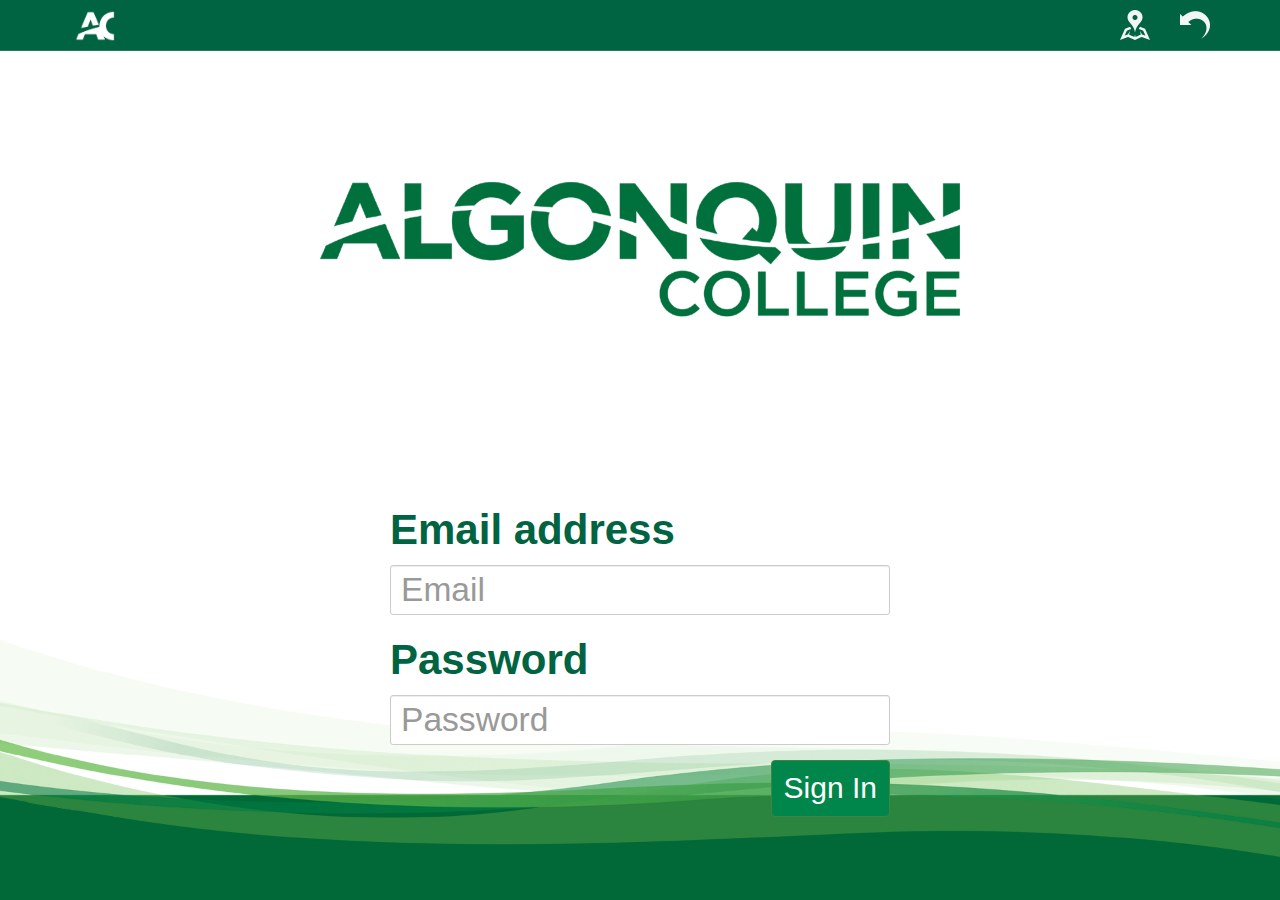
<file: login.html>
<!DOCTYPE html>
<html lang="en">

<head>
    <meta charset="UTF-8">
    <meta name="viewport" content="width=device-width, initial-scale=1">
    <title>Schedule</title>

    <!-- Jquery-UI@1.9.2 -->
    <link rel="stylesheet" type="text/css" href="resources/jquery-ui/css/jquery-ui.css">

    <!-- Bootstrap@3.3.7 -->
    <link rel="stylesheet" type="text/css" href="resources/bootstrap/css/bootstrap.min.css">

    <!-- Mottie Keyboard -->
    <link rel="stylesheet" type="text/css" href="resources/mottie-keyboard/css/keyboard.css">

    <!-- Custom Style -->
    <link rel="stylesheet" type="text/css" href="assets/css/style-login.css">
    <link rel="stylesheet" type="text/css" href="assets/css/style-navbar.css">

    <title>Keyboard</title>

</head>

<body>
    <!-- Fixed navbar -->
    <nav class="navbar navbar-default navbar-fixed-top">
        <div class="container">
            <div class="navbar-header">
                <button type="button" class="navbar-toggle collapsed" data-toggle="collapse" data-target="#navbar" aria-expanded="false" aria-controls="navbar">
                    <span class="sr-only">Toggle navigation</span>
                    <span class="icon-bar"></span>
                    <span class="icon-bar"></span>
                    <span class="icon-bar"></span>
                </button>
                <a class="navbar-brand" href="index.html" ><img src="assets/img/ac-icon.png"></a>
            </div>
            <div id="navbar" class="navbar-collapse collapse">
                <ul class="nav navbar-nav">
                    <!--<li class=""><a class="icon" href="#"><img src="assets/img/home.png"></a></li>-->
                </ul>
                <ul class="nav navbar-nav navbar-right">
                    <li class=""><a class="icon" href="map.html"><img src="assets/img/map.png"></a></li>
                    <li class=""><a class="icon" onclick = "goBack()" ><img src="assets/img/back.png"></a></li>
                    <!--<li class=""><a class="icon" href="#"><img src="assets/img/forward.png"></a></li>-->
                    <!--<li class=""><a class="icon" href="#"><img src="assets/img/off.png"></a></li>-->
                </ul>
            </div><!--/.nav-collapse -->
        </div>
    </nav>

    <div class="container">
        <div class="login-container">
            <form id="loginForm" method="post">
                <div class="form-group">
                    <label for="keyboard-text">Email address</label>
                    <input type="email" name="login" class="form-control" id="keyboard-text" placeholder="Email">
                </div>
                <div class="form-group">
                    <label for="keyboard-pwd">Password</label>
                    <input type="password" name="pass" class="form-control" id="keyboard-pwd" placeholder="Password">
                </div>
                <button type="submit" class="btn btn-success pull-right">Sign In</button>
            </form>
        </div>
    </div>

    <!-- Jquery@1.9.1 -->
    <script type="text/javascript" src="resources/jquery/js/jquery.min.js"></script>

    <!-- Jquery-UI@1.9.2 -->
    <script type="text/javascript" src="resources/jquery-ui/js/jquery-ui.js"></script>

    <!-- Mottie Keyboard -->
    <script type="text/javascript" src="resources/mottie-keyboard/js/jquery.keyboard.js"></script>
    <script type="text/javascript" src="resources/mottie-keyboard/js/jquery.mousewheel.min.js"></script>
    <script type="text/javascript" src="resources/mottie-keyboard/js/jquery.keyboard.extension-typing.min.js"></script>

    <!-- Custom Javascript -->
    <script type="text/javascript" src="assets/js/keyboard-login.js"></script>
    <script src="assets/js/history.js"></script>
    <script src="assets/js/post.js"></script>


</body>

</html>
</file>
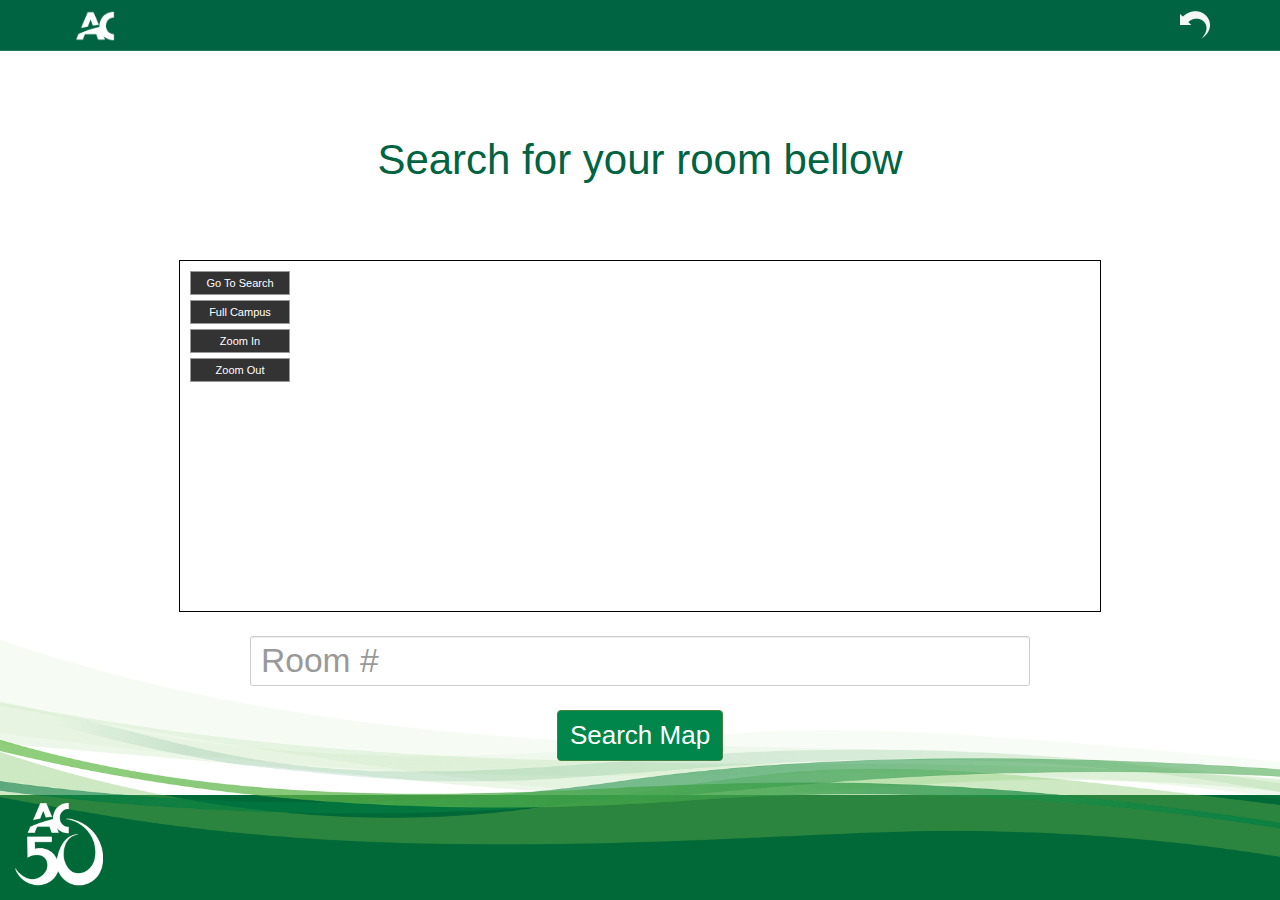
<file: map.html>
<!DOCTYPE html>
<html lang="en">

<head>

    <meta charset="UTF-8">
    <meta name="viewport" content="width=device-width, initial-scale=1">
    <title>Schedule</title>

    <!-- Jquery-UI@1.9.2 -->
    <link rel="stylesheet" type="text/css" href="resources/jquery-ui/css/jquery-ui.css">

    <!-- Bootstrap@3.3.7 -->
    <link rel="stylesheet" type="text/css" href="resources/bootstrap/css/bootstrap.min.css">

    <!-- Mottie Keyboard -->
    <link rel="stylesheet" type="text/css" href="resources/mottie-keyboard/css/keyboard.css">

    <!-- Custom Style -->
    <link rel="stylesheet" type="text/css" href="assets/css/style-map.css">
    <link rel="stylesheet" type="text/css" href="assets/css/style-navbar.css">


</head>
<body>
    <!-- Fixed navbar -->
    <nav class="navbar navbar-default navbar-fixed-top">
        <div class="container">
            <div class="navbar-header">
                <button type="button" class="navbar-toggle collapsed" data-toggle="collapse" data-target="#navbar" aria-expanded="false" aria-controls="navbar">
                    <span class="sr-only">Toggle navigation</span>
                    <span class="icon-bar"></span>
                    <span class="icon-bar"></span>
                    <span class="icon-bar"></span>
                </button>
                <a class="navbar-brand" href="index.html" ><img src="assets/img/ac-icon.png"></a>
            </div>
            <div id="navbar" class="navbar-collapse collapse">
                <ul class="nav navbar-nav">
                    <!--<li class=""><a class="icon" href="#"><img src="assets/img/home.png"></a></li>-->
                </ul>
                <ul class="nav navbar-nav navbar-right">
                    <!--<li class=""><a class="icon" href="map.html"><img src="assets/img/map.png"></a></li>-->
                    <li class=""><a class="icon" onclick="goBack()"><img src="assets/img/back.png"></a></li>
                    <!--<li class=""><a class="icon" href="#"><img src="assets/img/forward.png"></a></li>-->
                    <!--<li class=""><a class="icon" href="#"><img src="assets/img/off.png"></a></li>-->
                </ul>
            </div><!--/.nav-collapse -->
        </div>
    </nav>

    <div id="outputSearch">Search for your room bellow</div>

    <div id="mapContainer">
        <iframe id="map" src="resources/map/map.html" frameborder="0" scrolling="no"></iframe>
    </div>



    <div class="container">
        <div class="search-container">
            <div class="form-group">
                <input type="email" class="form-control" id="keyboard-text" placeholder="Room #">
            </div>
            <button id="search" type="submit" class="btn btn-success">Search Map</button>
        </div>
    </div>

    <!-- Jquery@1.9.1 -->
    <script type="text/javascript" src="resources/jquery/js/jquery.min.js"></script>


    <!-- Jquery-UI@1.9.2 -->
    <script type="text/javascript" src="resources/jquery-ui/js/jquery-ui.js"></script>

    <!-- Mottie Keyboard -->
    <script type="text/javascript" src="resources/mottie-keyboard/js/jquery.keyboard.js"></script>
    <script type="text/javascript" src="resources/mottie-keyboard/js/jquery.mousewheel.min.js"></script>
    <script type="text/javascript" src="resources/mottie-keyboard/js/jquery.keyboard.extension-typing.min.js"></script>

    <!-- Custom Javascript -->
    <script type="text/javascript" src="assets/js/keyboard-login.js"></script>
    <script src="assets/js/history.js"></script>

    <script>
        $(function(){
            $("#search").click(function () {
                $("#map").contents().find("#searchBox").val($("#keyboard-text").val());
                $("#map").contents().find("#searchButton").click();
                setTimeout(function(){
                    var result = $("#map").contents().find("#buildingLabel").html().replace(/&nbsp;/g, " ").replace("..", "");
                    $("#outputSearch").html(result);
                }, 500);

            });
        });
    </script>


</body>
</html>
</file>
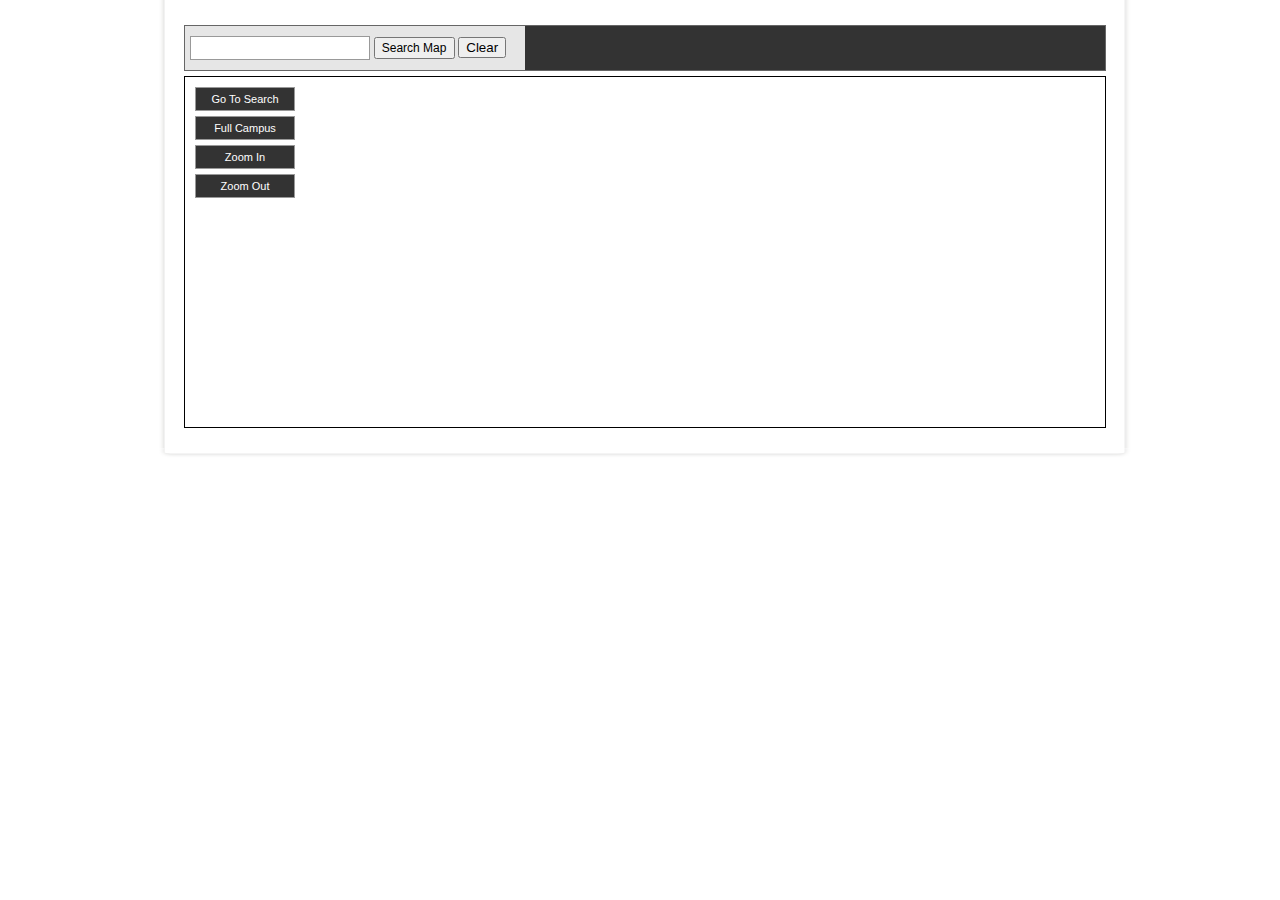
<file: resources/map/map.html>
<!DOCTYPE html PUBLIC "-//W3C//DTD XHTML 1.0 Transitional//EN" "http://www.w3.org/TR/xhtml1/DTD/xhtml1-transitional.dtd">
<html xmlns="http://www.w3.org/1999/xhtml">
    <head>
	 		<script type="text/javascript" src="js/jquery-2.0.2.min.js"></script>

			<!-- alert message -->
		<link href="alert/css/alert.css" rel="stylesheet" />
		<link href="alert/themes/dark/theme.css" rel="stylesheet" />


			<link rel="stylesheet" href="http://js.arcgis.com/3.14/esri/css/esri.css"/>
			<script src="http://js.arcgis.com/3.14/"></script>

		
		<script src="alert/js/alert.js"></script>


        <script type="text/javascript" src="mdetect.js"></script>

        <meta http-equiv="Content-Type" content="text/html; charset=utf-8" />

        <title>Algonquin College - Room Finder</title>

        <script type="text/javascript">
            var main = document.createElement('link');
            main.setAttribute("rel", "stylesheet");
            main.setAttribute("type", "text/css");
            main.setAttribute("href", "App_Themes/e-learning/css/template.css");
            main.setAttribute("media", "screen");

            var mobile = document.createElement('link');
            mobile.setAttribute("rel", "stylesheet");
            mobile.setAttribute("type", "text/css");
            mobile.setAttribute("href", "App_Themes/e-learning/css/mobile.css");
            mobile.setAttribute("media", "screen");

            if (DetectTierIphone()) {
                if (typeof main != "undefined")
                    document.getElementsByTagName("head")[0].appendChild(mobile)
            }
            else {
                if (typeof main != "undefined")
                    document.getElementsByTagName("head")[0].appendChild(main)
            }

        </script>

        <link href="App_Themes/e-learning/css/printtemplateStyle.css" rel="stylesheet" type="text/css" media="print" />

        <meta http-equiv="X-UA-Compatible" content="IE=7,IE=9" />
        <meta name="viewport" content="initial-scale=1, maximum-scale=1,user-scalable=no"/>

        <script type="text/javascript">
            djConfig = {
                parseOnLoad: true
            };
        </script>

        <script type="text/javascript" language="Javascript">
		  		function showAlert(msg, alertCallBack){
					$.alert.open(
						{
							draggable: false,
							cancel: false,
							icon:'warning',
							title:'Download the mobile version!',
							content:msg,
							buttons:{btnConfirm:'Ok',btnDeny:'No thanks'},
							callback:alertCallBack
						}
					);

				}

				function alertRedirect(rdPage){
					window.location.href = rdPage;
				}

				function gotoAndroidLink(button, value)
				{
					if(button == null || button == 'btnConfirm')
						alertRedirect("builds/AlgonquinCollegeRoomFinder-release.apk");
				}

				function gotoIosLink(button, value)
				{
					if(button == null || button == 'btnConfirm')
						alertRedirect("https://itunes.apple.com/us/app/algonquin-college-room-finder/id772122966");
				}

				$(function(){
					var ua = navigator.userAgent;
					var checker = {
					iphone: ua.match(/(iPhone|iPod|iPad)/),
					blackberry: ua.match(/BlackBerry/),
					android: ua.match(/Android/)
					};
					if (checker.android){
						showAlert("A mobile app version of the RoomFinder is available for your device. Do you want to download it now?", gotoAndroidLink);
					}
					else if (checker.iphone) {
                        showAlert("A mobile app version of the RoomFinder is available for your device. Do you want to download it now?", gotoIosLink);
                    }
				});


            dojo.require("dojox.grid.DataGrid");
            dojo.require("dojo.data.ItemFileReadStore");
            dojo.require("esri.map");
            dojo.require("esri.tasks.find");
            dojo.require("esri.layers.FeatureLayer");
            dojo.require("dijit.layout.BorderContainer");
            dojo.require("dijit.layout.ContentPane");



            var initExtent;
            var findTask, findParams, map;
            var resultsForZoom;
            var ZoomSpaceAroundRoom = 80;
			var basemapUrl = "http://acmaps.algonquincollege.com:6080/arcgis/rest/services/RFDetailFloors/MapServer";
            var basemap;
            var zoomIndex;

            function searchQuery(e) {
                if (e.keyCode == 13) {
                    var searchBox = document.getElementById("searchBox");
                    executeQuery(searchBox.value);
                    return false;
                }
            }

            function searchQueryMobile(e) {
                if (e.keyCode == 13) {
                    var searchBox1 = document.getElementById("searchBox1");
                    executeQuery(searchBox1.value);
                    return false;
                }
            }

            function searchButtonQuery() {
                var tb = document.getElementById("searchBox");
                executeQuery(tb.value);
            }

            function searchButtonQueryMobile() {
                var tb = document.getElementById("searchBox1");
                executeQuery(tb.value);
            }

            function clearTextBox() {
                var tb = document.getElementById("searchBox");
                tb.value = "";
            }

            function clearTextBoxMobile() {
                var tb = document.getElementById("searchBox1");
                tb.value = "";
            }

            function getQuerystring(key, default_) {
                if (default_ == null)
                    default_ = "";

                key = key.toLowerCase();
                key = key.replace(/[\[]/, "\\\[").replace(/[\]]/, "\\\]");
                var regex = new RegExp("[\\?&]" + key + "=([^&#]*)");

                var qs = regex.exec(window.location.href.toString().toLowerCase());

                if (qs == null)
                    return default_;
                else
                    return qs[1];
            }

            function init() {

				require([
					"esri/map",
					"esri/layers/ArcGISDynamicMapServiceLayer",
					"esri/layers/ImageParameters",
					"esri/tasks/FindTask",
					"esri/tasks/FindParameters"
				  ], function (
					Map, ArcGISDynamicMapServiceLayer, ImageParameters) {
					initExtent = new esri.geometry.Extent({ "xmin": -8433857, "ymin": 5676164, "xmax": -8432270, "ymax": 5677319, "spatialReference": { "wkid": 3857} });
					map = new Map("map", {
						extent: initExtent, logo: false, slider: false
					});

					var imageParameters = new ImageParameters();
					imageParameters.format = "jpeg"; //set the image type to PNG24, note default is PNG8.

					//Takes a URL to a non cached map service.
					basemap = new ArcGISDynamicMapServiceLayer("http://acmaps.algonquincollege.com:6080/arcgis/rest/services/RFDetailFloors/MapServer", {
					  
					});
					
					map.addLayer(basemap);
					findParams = new esri.tasks.FindParameters();
					findParams.returnGeometry = true;
					findParams.layerIds = [0];
					findParams.searchFields = ["POLY_IDENTIFIER"];

					findTask = new esri.tasks.FindTask(basemapUrl);
					});
					

                var url = window.location.href;

                if (url.indexOf('?') > 1)
                    executeQuery(getQuerystring("POI"));
                else
                    executeQuery("");
            }

            function executeQuery(searchText) {
					
					searchText = searchText.replace("ac", "ca");
					
                var cell = document.getElementById("outputCell");
                cell.style.visibility = 'visible';

                var outputCell1 = document.getElementById("outputCell1");
                outputCell1.style.visibility = 'visible';

                var goToButton = document.getElementById("goToButton");
                goToButton.disabled = false;
                goToButton.style.backgroundColor = "#333333";

                var clearButton = document.getElementById("clearButton");
                clearButton.disabled = false;

                var clearButton1 = document.getElementById("clearButton1");
                clearButton1.disabled = false;

                var buildingLabel = document.getElementById("buildingLabel");

                var buildingLabel1 = document.getElementById("buildingLabel1");

                var floorNumber, roomNumber;
                var layerDefinitions = [];

                map.removeAllLayers();

                var search = searchText.toString();
                search = search.toUpperCase();
                search = search.replace(/^\s+|\s+$/g, '');
                search = search.split(' ').join('');

                if (searchText.toString() != "") {
                    var pattern = new RegExp("[CW][A-Q,S-Z]");
                    var pattern1 = new RegExp("[A-Q,S-Z][0-9]");
                    var pattern2 = new RegExp("[W][R][1-3][0-9]");
                    var pattern3 = new RegExp("[R][1-3][0-9]");
                    var pattern4 = new RegExp("[0-9]");

                    if (pattern.test(search)) {
						console.log("pattern1: " + search);
                        floorNumber = search.slice(0, 3) + "00";
                        roomNumber = search;
                        buildingLabel.innerHTML = "Showing .. Building: " + search.slice(1, 2).toUpperCase() + ",&nbsp;&nbsp;&nbsp;Floor: " + search.slice(2, 3) + ",&nbsp;&nbsp;&nbsp;Room: " + search.slice(2, searchText.toString().length);
                        buildingLabel1.innerHTML = buildingLabel.innerHTML;

                        layerDefinitions[2] = "FloorNumber LIKE '%" + floorNumber.slice(2, floorNumber.length) + "'";  // floor plans
                        layerDefinitions[0] = "FloorNumber LIKE '%" + floorNumber.slice(2, floorNumber.length) + "' AND ROOMNUMBER <> ''";  // Points of interest POI - rooms;
                    }
                    else if (pattern1.test(search)) {
						console.log("pattern2: " + search);
                        floorNumber = search.slice(0, 2) + "00";
                        roomNumber = search;
                        buildingLabel.innerHTML = "Showing .. Building: " + search.slice(0, 1).toUpperCase() + ",&nbsp;&nbsp;&nbsp;Floor: " + search.slice(1, 2) + ",&nbsp;&nbsp;&nbsp;Room: " + search.slice(1, searchText.toString().length);
                        buildingLabel1.innerHTML = buildingLabel.innerHTML;

                        layerDefinitions[2] = "FloorNumber LIKE '%" + floorNumber.slice(1, floorNumber.length) + "'";  // floor plans
                        layerDefinitions[0] = "FloorNumber LIKE '%" + floorNumber.slice(1, floorNumber.length) + "' AND ROOMNUMBER <> ''";  // Points of interest POI - rooms;
                    }

                    else {
                        floorNumber = search;
                        roomNumber = search;
                        buildingLabel.innerHTML = "Many points of interest found";
                        buildingLabel1.innerHTML = buildingLabel.innerHTML;
                    }

                    basemap.setDefaultVisibleLayers();
                    basemap.setLayerDefinitions(layerDefinitions);

                    map.addLayer(basemap);

                    findParams.searchText = roomNumber;
                    findTask.execute(findParams, showResults);
                }
                else {
                    if (map.graphics != null)
                        map.graphics.clear();

                    layerDefinitions[2] = "FloorNumber LIKE '%100'";  // floor plans
                    layerDefinitions[0] = "FloorNumber LIKE '%100'";  // Points of interest POI - rooms;

                    basemap.setDefaultVisibleLayers();
                    basemap.setLayerDefinitions(layerDefinitions);

                    map.addLayer(basemap);

                    map.setExtent(initExtent);

                    buildingLabel.innerHTML = "";

                    cell.style.visibility = 'hidden';
                    goToButton.disabled = true;
                    goToButton.style.backgroundColor = "#cfcfcf";
                    clearButton.disabled = true;
                    clearButton1.disabled = true;
                }
            }

            function showResults(results) {
                var clearButton = document.getElementById("clearButton");
                clearButton.disabled = true;

                var clearButton1 = document.getElementById("clearButton1");
                clearButton1.disabled = true;

                resultsForZoom = results;

                if (results.length == 0) {
                    map.graphics.clear();
                    map.setExtent(initExtent);

                    var buildingLabel = document.getElementById("buildingLabel");
                    buildingLabel.innerHTML = "No results found";

                    var goToButton = document.getElementById("goToButton");
                    goToButton.disabled = true;
                    return;
                }

                clearButton.disabled = false;
                clearButton1.disabled = false;

                var extent;
                //symbology for graphics
                var markerSymbol = new esri.symbol.SimpleMarkerSymbol(esri.symbol.SimpleMarkerSymbol.STYLE_SQUARE, 15, new esri.symbol.SimpleLineSymbol(esri.symbol.SimpleLineSymbol.STYLE_SOLID, new dojo.Color([255, 0, 0]), 1), new dojo.Color([255, 0, 0, 0.45]));
                map.graphics.clear();
                var dataForGrid = [];

                dojo.forEach(results, function (result) {
                    //Build an array of attribute information and add each found graphic to the map
                    dataForGrid.push([result.layerName, result.foundFieldName, result.value]);

                    var graphic = result.feature;
                    graphic.setSymbol(markerSymbol);
                    map.graphics.add(graphic);
                    if (extent) {
                        //alert("adding to extent");
                        //if extent already initialized, union it with point's extent
                        extent = extent.union(new esri.geometry.Extent(graphic.geometry.x - ZoomSpaceAroundRoom, graphic.geometry.y - ZoomSpaceAroundRoom, graphic.geometry.x + ZoomSpaceAroundRoom, graphic.geometry.y + ZoomSpaceAroundRoom, new esri.SpatialReference({ wkid: 3857 })));
                    }
                    else {
                        //if extent not initialized, set it to point's extent
                        //alert("setting extent");
                        extent = new esri.geometry.Extent(graphic.geometry.x - ZoomSpaceAroundRoom, graphic.geometry.y - ZoomSpaceAroundRoom, graphic.geometry.x + ZoomSpaceAroundRoom, graphic.geometry.y + ZoomSpaceAroundRoom, new esri.SpatialReference({ wkid: 3857 }));
                    } 
                });

                map.setExtent(extent);

                zoomIndex = 1;
            }

            function zoomIn() {
                if (resultsForZoom == null || resultsForZoom == undefined)
                    return;

                var zoomLevel = 15;

                if (zoomIndex == 2)
                    return;

                var extent;
                var markerSymbol = new esri.symbol.SimpleMarkerSymbol(esri.symbol.SimpleMarkerSymbol.STYLE_SQUARE, 15, new esri.symbol.SimpleLineSymbol(esri.symbol.SimpleLineSymbol.STYLE_SOLID, new dojo.Color([255, 0, 0]), 1), new dojo.Color([255, 0, 0, 0.45]));
                map.graphics.clear();

                dojo.forEach(resultsForZoom, function (result) {
                    var graphic = result.feature;
                    graphic.setSymbol(markerSymbol);
                    map.graphics.add(graphic);

                    if (extent)
                        extent = extent.union(new esri.geometry.Extent(graphic.geometry.x - zoomLevel, graphic.geometry.y - zoomLevel, graphic.geometry.x + zoomLevel, graphic.geometry.y + zoomLevel, new esri.SpatialReference({ wkid: 3857 })));
                    else
                        extent = new esri.geometry.Extent(graphic.geometry.x - zoomLevel, graphic.geometry.y - zoomLevel, graphic.geometry.x + zoomLevel, graphic.geometry.y + zoomLevel, new esri.SpatialReference({ wkid: 3857 }));
                });

                map.setExtent(extent);

                zoomIndex++;
            }

            function zoomOut() {
                map.setExtent(initExtent);
                zoomIndex = 1;
            }

            function zoom(factor) {
                var xDiff = map.extent.xmax - map.extent.xmin;
                var yDiff = map.extent.ymax - map.extent.ymin;
                var shiftx = xDiff - (xDiff * factor);
                var shifty = yDiff - (yDiff * factor);

                var newExtent = new esri.geometry.Extent(map.extent.xmin - shiftx, map.extent.ymin - shifty, map.extent.xmax + shiftx, map.extent.ymax + shifty, new esri.SpatialReference({ wkid: 3857 }));
                map.setExtent(newExtent);
            }

            function clear() {
                var clearButton = document.getElementById("clearButton");
                clearButton.disabled = true;

                var clearButton1 = document.getElementById("clearButton1");
                clearButton1.disabled = true;

                var goToButton = document.getElementById("goToButton");
                goToButton.disabled = true;
                goToButton.style.backgroundColor = "#cfcfcf";

                var cell = document.getElementById("outputCell");
                cell.style.visibility = 'hidden';

                var outputCell1 = document.getElementById("outputCell1");
                outputCell1.style.visibility = 'hidden';

                var searchBox = document.getElementById("searchBox");
                searchBox.value = "";

                var searchBox = document.getElementById("searchBox1");
                searchBox1.value = "";

                resultsForZoom = null;

                if (map.graphics != null)
                    map.graphics.clear();

                executeQuery("");
            }

            dojo.addOnLoad(init);
        </script>
    </head>
    <body style="background: #fff">
        
        <div id="content-wrapper">
            <div id="contentGeneral" class="content-no-sb">
                <div id="main-content">
                    <div id="main-content-outer">
                        <div id="content">
                            <div id="tableMapSearch">
                                <table>
                                    <tr>
                                        <td style="width: 37%;">
                                            <input class="inputText" type="text" id="searchBox" style="width: 170px" onkeypress="return searchQuery(event)" value="" /> <input id="searchButton" class="button" type="submit" value="Search Map" onclick="searchButtonQuery()" /> <input id="clearButton" type='button' onclick="clear()" value="Clear" />
                                        </td>
                                        <td id="outputCell" style="width: 63%;" class="label">
                                            <div id="buildingLabel" />
                                        </td>
                                    </tr>
                                </table>
                            </div>
                            <div id="tableMapSearchMOBILE">
                                <table>
                                    <tr>
                                        <td style="width: 32%;">
                                            <input class="inputText1" type="text" id="searchBox1" style="width: 100px" onkeypress="return searchQueryMobile(event)" value="" /> <input class="button" type="submit" value="Search Map" onclick="searchButtonQueryMobile()" /> <input id="clearButton1" type='button' onclick="clear()" value="Clear" />
                                        </td>
                                    </tr>
                                    <tr id="outputCell1">
                                      <td class="label"><div id="buildingLabel1" /></td>
                                  </tr>
                                </table>
                            </div>
                            <div id="map1" style="border: 1px solid black;">
                                <div id="map">
                                </div>
                                <div id="layerMapButton">
                                    <input id="goToButton" type="button" onclick="zoomIn()" value="Go To Search" class="mapButtons" />
                                    <input id="fullCampusnButton" type="button" onclick="zoomOut()" value="Full Campus" class="mapButtons" />
                                    <input type='button' onclick="zoom(1.4)" value="Zoom In" class="mapButtons" />
                                    <input type='button' onclick="zoom(0.3)" value="Zoom Out" class="mapButtons" />
                                </div>
                            </div>
                        </div>
                    </div>
                </div>
            </div>
        </div>
        
        <script type="text/javascript">
            var _gaq = _gaq || [];
            _gaq.push(['_setAccount', 'UA-1517407-15']);
            _gaq.push(['_trackPageview']);

            (function () {
                var ga = document.createElement('script'); ga.type = 'text/javascript'; ga.async = true;
                ga.src = ('https:' == document.location.protocol ? 'https://ssl' : 'http://www') + '.google-analytics.com/ga.js';
                var s = document.getElementsByTagName('script')[0]; s.parentNode.insertBefore(ga, s);
            })();
        </script>
    </body>
</html>
</file>
<file: assets/css/style-login.css>
/*
Created by: Evandro Ramos
Date: February 23, 2018
Last modified: March 19, 2018 by Evandro Ramos
*/
#wrap {
    display: block;
    margin: 0 auto;
    width: 200px;
}


/* ========== Custom Keyboard ============== */
body {
    background: #fff url("../img/swoosh.png") no-repeat fixed left bottom;
    background-size: 100%;
}

.vertical-alignment-helper {
    display:table;
    height: 100%;
    width: 100%;
    pointer-events:none;
}
.vertical-align-center {
    /* To center vertically */
    display: table-cell;
    vertical-align: middle;
    pointer-events:none;
}
.modal-content {
    /* Bootstrap sets the size of the modal in the modal-dialog class, we need to inherit it */
    width:inherit;
    max-width:inherit; /* For Bootstrap 4 - to avoid the modal window stretching full width */
    height:inherit;
    /* To center horizontally */
    margin: 0 auto;
    pointer-events:all;
}

.modal-content .modal-header{
    background: #be4b49;
}

.modal-content .modal-header .modal-title{
    font-size: 40px;
    font-weight: bold;
    color: white;
}

#login-feedback{
    font-size: 50px;
}

.login-container {
    margin: 500px auto 0 auto;
    width: 500px;
    font-size: 3em;
    color: #006341;
}

.well {
    background-color: rgb(19, 139, 19);
}



.btn-success {
    background-color: #00864a;
    border-color: #418341;
}

.login-container .form-control {
    height: 50px;
    font-size: 0.8em;
}

.btn {
    font-size: 30px;
}

.input-sm{
    height: 60px;
    font-size: 40px;
}

.icon {
    cursor: pointer;
}
</file>
<file: assets/css/style-navbar.css>
/*
Created by: Evandro Ramos
Date: February 23, 2018
Last modified: March 19, 2018 by Evandro Ramos
*/
.navbar-default {
    background-color: #006341;
    border-color: #267a5d;
}
.navbar-default .navbar-brand {
    color: #f2f7f5;
}
.navbar-default .navbar-brand:hover,
.navbar-default .navbar-brand:focus {
    color: #80b1a0;
}
.navbar-default .navbar-text {
    color: #f2f7f5;
}
.navbar-default .navbar-nav > li > a {
    color: #f2f7f5;
}
.navbar-default .navbar-nav > li > a:hover,
.navbar-default .navbar-nav > li > a:focus {
    color: #80b1a0;
}
.navbar-default .navbar-nav > li > .dropdown-menu {
    background-color: #006341;
}
.navbar-default .navbar-nav > li > .dropdown-menu > li > a {
    color: #f2f7f5;
}
.navbar-default .navbar-nav > li > .dropdown-menu > li > a:hover,
.navbar-default .navbar-nav > li > .dropdown-menu > li > a:focus {
    color: #80b1a0;
    background-color: #267a5d;
}
.navbar-default .navbar-nav > li > .dropdown-menu > li.divider {
    background-color: #267a5d;
}
.navbar-default .navbar-nav .open .dropdown-menu > .active > a,
.navbar-default .navbar-nav .open .dropdown-menu > .active > a:hover,
.navbar-default .navbar-nav .open .dropdown-menu > .active > a:focus {
    color: #80b1a0;
    background-color: #267a5d;
}
.navbar-default .navbar-nav > .active > a,
.navbar-default .navbar-nav > .active > a:hover,
.navbar-default .navbar-nav > .active > a:focus {
    color: #80b1a0;
    background-color: #267a5d;
}
.navbar-default .navbar-nav > .open > a,
.navbar-default .navbar-nav > .open > a:hover,
.navbar-default .navbar-nav > .open > a:focus {
    color: #80b1a0;
    background-color: #267a5d;
}
.navbar-default .navbar-toggle {
    border-color: #267a5d;
}
.navbar-default .navbar-toggle:hover,
.navbar-default .navbar-toggle:focus {
    background-color: #267a5d;
}
.navbar-default .navbar-toggle .icon-bar {
    background-color: #f2f7f5;
}
.navbar-default .navbar-collapse,
.navbar-default .navbar-form {
    border-color: #f2f7f5;
}
.navbar-default .navbar-link {
    color: #f2f7f5;
}
.navbar-default .navbar-link:hover {
    color: #80b1a0;
}

@media (max-width: 767px) {
    .navbar-default .navbar-nav .open .dropdown-menu > li > a {
        color: #f2f7f5;
    }
    .navbar-default .navbar-nav .open .dropdown-menu > li > a:hover,
    .navbar-default .navbar-nav .open .dropdown-menu > li > a:focus {
        color: #80b1a0;
    }
    .navbar-default .navbar-nav .open .dropdown-menu > .active > a,
    .navbar-default .navbar-nav .open .dropdown-menu > .active > a:hover,
    .navbar-default .navbar-nav .open .dropdown-menu > .active > a:focus {
        color: #80b1a0;
        background-color: #267a5d;
    }
}

.navbar-brand img{
    width: 50px;
    position: relative;
    top: -10px;
}

.navbar-nav .icon {
    padding-top: 10px;
    padding-bottom: 10px;
}

.navbar-nav .icon img{
    width: 30px;
}

.navbar-brand:hover {
    filter: opacity(.5) drop-shadow(0 0 0 #80b1a0);
}

.navbar-nav .icon img:hover {
    filter: opacity(.5) drop-shadow(0 0 0 #80b1a0);
}
</file>
<file: assets/css/style-map.css>
/*
Created by: Evandro Ramos
Date: February 23, 2018
Last modified: March 19, 2018 by Evandro Ramos
*/
body {
    background: #fff url("../img/map-bg.png") no-repeat fixed left bottom;
    background-size: 100%;
}
#wrap {
    display: block;
    margin: 0 auto;
    width: 200px;
}

.search-container {
    margin: 20px auto 0 auto;
    width: 922px;
    font-size: 3em;
    color: #00713d;
    text-align: center;
}

.search-container input {
    margin: 0 auto;
}

.well {
    background-color: rgb(19, 139, 19);
}

.btn-success {
    background-color: #00864a;
    border-color: #418341;
    position: relative;
    top: 2px;
}

.search-container .form-control {
    height: 50px;
    font-size: 0.8em;
}

.btn {
    font-size: 26px;
}

.input-sm{
    height: 60px;
    font-size: 40px;
}

#mapContainer {
    margin: 0 auto;
    width: 922px;
    height: 356px;
    position: relative;
    overflow: hidden;
}

#map{
    position: absolute;
    top: -76px;
    left: -35px;
    width: 960px;
    height: 450px;
}

#keyboard-text {
    width: 780px;
}

#outputSearch{
    margin: 100px;
    padding-top: 30px;
    text-align: center;
    font-size: 3em;
    color: #006341;
    height: 60px;
}

.icon {
    cursor: pointer;
}
</file>
<file: resources/map/alert/css/alert.css>
/*!****************************
 *                            *
 *  Smart Alert               *
 *                            *
 *  Code: Lukas Prvy          *
 *  Design: Pierre Borodin    *
 *                            *
 ******************************/


/* =====[ CORE STYLES ]========================================================================== */

/* -----[ OVERLAY ]------------------------------------------------------------------------------ */

#smartAlert {
    position: absolute;
    visibility: hidden;
    top: 0;
    left: 0;
    right: 0;
    bottom: 0;
    z-index: 1000;
}

body > #smartAlert {
    position: fixed;
}

/* -----[ BOX ]---------------------------------------------------------------------------------- */

#smartAlertBox {
    overflow: hidden;
    position: absolute;
}

/* -----[ HEADER ]------------------------------------------------------------------------------- */

#smartAlertHeader {
    position: relative;
}

#smartAlert[data-draggable="true"] #smartAlertHeader {
    cursor: move;
}

#smartAlert[data-ie="7"] #smartAlertHeader {
    width: expression((
        this.parentNode.clientWidth -
        parseInt(this.currentStyle['paddingLeft']) -
        parseInt(this.currentStyle['paddingRight'])
    ) + 'px');
}

#smartAlertTitle {
    text-align: left;
}

#smartAlertClose {
    display: none;
    position: absolute;
    cursor: pointer;
}

#smartAlert[data-cancel="true"] #smartAlertClose {
    display: block;
}

/* -----[ BODY ]--------------------------------------------------------------------------------- */

#smartAlertBody {
    display: table;
    width: 100%;
}

#smartAlert[data-ie="7"] #smartAlertBody {
    display: block;
    border-collapse: collapse;
    border-spacing: 0;
    width: auto;
    width: expression(this.parentNode.clientWidth + 'px');
}

#smartAlert[data-ie="7"] #smartAlertBody,
#smartAlert[data-ie="7"] #smartAlertBody td {
    margin: 0;
    padding: 0;
    outline: 0;
    border: none;
    font-weight: inherit;
    font-style: inherit;
    font-size: 100%;
    font-family: inherit;
    vertical-align: baseline;
}

/* -----[ ICONS ]-------------------------------------------------------------------------------- */

#smartAlertIcon {
    display: table-cell;
    background-position: center center;
    background-repeat: no-repeat;
}

#smartAlert[data-icon="false"] #smartAlertIcon {
    display: none;
}

/* -----[ CONTENT ]------------------------------------------------------------------------------ */

#smartAlertContent {
    display: table-cell;
    vertical-align: middle;
}

#smartAlert[data-align="left"] #smartAlertContent {
    text-align: left;
}

#smartAlert[data-align="center"] #smartAlertContent {
    text-align: center;
}

#smartAlert[data-align="right"] #smartAlertContent {
    text-align: right;
}

#smartAlert[data-ie="7"] #smartAlertContent {
    word-wrap: break-word;
}

#smartAlertPrompt {
    display: block;
    width: 100%;
    outline: none;
    box-sizing: border-box;
    -webkit-box-sizing: border-box;
    -moz-box-sizing: border-box;
}

/* -----[ BUTTONS ]------------------------------------------------------------------------------ */

#smartAlertButtons {
    position: relative;
    text-align: center;
}

#smartAlert[data-ie="7"] #smartAlertButtons {
    width: expression((
        this.parentNode.clientWidth -
        parseInt(this.currentStyle['paddingLeft']) -
        parseInt(this.currentStyle['paddingRight'])
    ) + 'px');
}

.smartAlertButton {
    display: inline-block;
    cursor: pointer;
    user-select: none;
    -webkit-user-select: none;
    -moz-user-select: none;
    -ms-user-select: none;
    -o-user-select: none;
}

#smartAlert[data-ie="8"] .smartAlertButton {
    position: relative;
}

#smartAlert[data-ie="7"] .smartAlertButton {
    display: inline;
    width: 1px;
}

.smartAlertButton:first-child,
.smartAlertButton.pie_first-child {
    margin-left: 0;
}

/* -----[ CSS3 PIE ]----------------------------------------------------------------------------- */

#smartAlert[data-pie="htc"],
#smartAlert[data-pie="htc"] #smartAlertBox,
#smartAlert[data-pie="htc"] #smartAlertHeader,
#smartAlert[data-pie="htc"] #smartAlertContent,
#smartAlert[data-pie="htc"] #smartAlertScrollBar,
#smartAlert[data-pie="htc"] #smartAlertScrollDrag,
#smartAlert[data-pie="htc"] #smartAlertButtons,
#smartAlert[data-pie="htc"] #smartAlertButton,
#smartAlert[data-pie="htc"] .smartAlertButton {
    behavior: url(alert/css/PIE.htc);
}

#smartAlert[data-pie="php"],
#smartAlert[data-pie="php"] #smartAlertBox,
#smartAlert[data-pie="php"] #smartAlertHeader,
#smartAlert[data-pie="php"] #smartAlertContent,
#smartAlert[data-pie="php"] #smartAlertScrollBar,
#smartAlert[data-pie="php"] #smartAlertScrollDrag,
#smartAlert[data-pie="php"] #smartAlertButtons,
#smartAlert[data-pie="php"] #smartAlertButton,
#smartAlert[data-pie="php"] .smartAlertButton {
    behavior: url(alert/css/PIE.php);
}

.mCSB_container{width:auto;margin-right:30px;overflow:hidden}.mCSB_container.mCS_no_scrollbar{margin-right:0}.mCS_disabled>.mCustomScrollBox>.mCSB_container.mCS_no_scrollbar,.mCS_destroyed>.mCustomScrollBox>.mCSB_container.mCS_no_scrollbar{margin-right:30px}.mCustomScrollBox>.mCSB_scrollTools{width:16px;height:100%;top:0;right:0}.mCSB_scrollTools .mCSB_draggerContainer{position:absolute;top:0;left:0;bottom:0;right:0;height:auto}.mCSB_scrollTools a+.mCSB_draggerContainer{margin:20px 0}.mCSB_scrollTools .mCSB_draggerRail{width:2px;height:100%;margin:0 auto;-webkit-border-radius:10px;-moz-border-radius:10px;border-radius:10px}.mCSB_scrollTools .mCSB_dragger{cursor:pointer;width:100%;height:30px}.mCSB_scrollTools .mCSB_dragger .mCSB_dragger_bar{width:4px;height:100%;margin:0 auto;-webkit-border-radius:10px;-moz-border-radius:10px;border-radius:10px;text-align:center}.mCustomScrollBox>.mCSB_scrollTools{opacity:.75;filter:"alpha(opacity=75)";-ms-filter:"alpha(opacity=75)"}.mCustomScrollBox:hover>.mCSB_scrollTools{opacity:1;filter:"alpha(opacity=100)";-ms-filter:"alpha(opacity=100)"}.mCSB_scrollTools .mCSB_draggerRail{background:#000;background:rgba(0,0,0,0.4);filter:"alpha(opacity=40)";-ms-filter:"alpha(opacity=40)"}.mCSB_scrollTools .mCSB_dragger .mCSB_dragger_bar{background:#fff;background:rgba(255,255,255,0.75);filter:"alpha(opacity=75)";-ms-filter:"alpha(opacity=75)"}.mCSB_scrollTools .mCSB_dragger:hover .mCSB_dragger_bar{background:rgba(255,255,255,0.85);filter:"alpha(opacity=85)";-ms-filter:"alpha(opacity=85)"}.mCSB_scrollTools .mCSB_dragger:active .mCSB_dragger_bar,.mCSB_scrollTools .mCSB_dragger.mCSB_dragger_onDrag .mCSB_dragger_bar{background:rgba(255,255,255,0.9);filter:"alpha(opacity=90)";-ms-filter:"alpha(opacity=90)"}.mCustomScrollBox{max-width:none !important;}
</file>
<file: resources/map/alert/themes/dark/theme.css>
/*!****************************
 *                            *
 *  Smart Alert               *
 *                            *
 *  Code: Lukas Prvy          *
 *  Design: Pierre Borodin    *
 *                            *
 ******************************/


/* =====[ DARK THEME ]=========================================================================== */

/* -----[ OVERLAY ]------------------------------------------------------------------------------ */

#smartAlert {
    background: rgba(0, 0, 0, 0.77);
    -pie-background: rgba(0, 0, 0, 0.77);
}

/* -----[ BOX ]---------------------------------------------------------------------------------- */

#smartAlertBox {
    margin: 25px;
    border: 1px solid #000;
    min-width: 270px;
    max-width: 500px;
    font-family: sans-serif;
    font-size: 13px;
    background: #161616;
    border-radius: 3px;
    -webkit-border-radius: 3px;
    -moz-border-radius: 3px;
    -ms-border-radius: 3px;
    -o-border-radius: 3px;
    box-shadow: 0 0 6px rgba(0, 0, 0, 0.1), 0 7px 25px rgba(0, 0, 0, 0.5);
    -webkit-box-shadow: 0 0 6px rgba(0, 0, 0, 0.1), 0 7px 25px rgba(0, 0, 0, 0.5);
    -moz-box-shadow: 0 0 6px rgba(0, 0, 0, 0.1), 0 7px 25px rgba(0, 0, 0, 0.5);
    -ms-box-shadow: 0 0 6px rgba(0, 0, 0, 0.1), 0 7px 25px rgba(0, 0, 0, 0.5);
    -o-box-shadow: 0 0 6px rgba(0, 0, 0, 0.1), 0 7px 25px rgba(0, 0, 0, 0.5);
}

#smartAlert[data-type="prompt"] #smartAlertBox {
    min-width: 310px;
}

#smartAlert[data-ie="8"] #smartAlertBox,
#smartAlert[data-ie="7"] #smartAlertBox {
    box-shadow: none;
}

/* -----[ HEADER ]------------------------------------------------------------------------------- */

#smartAlertHeader {
    border-bottom: 1px solid #000;
    padding: 14px 41px 13px 17px;
    background-color: #323232;
    background-image: linear-gradient(#434343, #202020);
    background-image: -webkit-linear-gradient(#434343, #202020);
    background-image: -moz-linear-gradient(#434343, #202020);
    background-image: -o-linear-gradient(#434343, #202020);
    background-image: -ms-linear-gradient(#434343, #202020);
    -pie-background: linear-gradient(#434343, #202020);
    box-shadow: 0 1px rgba(2, 3, 3, 0.25), 0 1px rgba(255, 255, 255, 0.3) inset, 0 0 0 1px rgba(255, 255, 255, 0.05) inset;
    -webkit-box-shadow: 0 1px rgba(2, 3, 3, 0.25), 0 1px rgba(255, 255, 255, 0.3) inset, 0 0 0 1px rgba(255, 255, 255, 0.05) inset;
    -moz-box-shadow: 0 1px rgba(2, 3, 3, 0.25), 0 1px rgba(255, 255, 255, 0.3) inset, 0 0 0 1px rgba(255, 255, 255, 0.05) inset;
    -ms-box-shadow: 0 1px rgba(2, 3, 3, 0.25), 0 1px rgba(255, 255, 255, 0.3) inset, 0 0 0 1px rgba(255, 255, 255, 0.05) inset;
    -o-box-shadow: 0 1px rgba(2, 3, 3, 0.25), 0 1px rgba(255, 255, 255, 0.3) inset, 0 0 0 1px rgba(255, 255, 255, 0.05) inset;
}

#smartAlertTitle {
    font-weight: bold;
    text-shadow: 0 -1px 1px rgba(2, 3, 3, 0.3);
    color: #fff;
    line-height: 13px;
}

#smartAlertClose {
    top: 13px;
    right: 14px;
    width: 13px;
    height: 13px;
    background: url(img/close.png);
}

@media only screen and (min-device-pixel-ratio: 2),
only screen and (-webkit-min-device-pixel-ratio: 2),
only screen and (-moz-min-device-pixel-ratio: 2),
only screen and (-o-min-device-pixel-ratio: 2/1) {

    #smartAlertClose {
        background: url(x2/close.png);
        background-size: 100%, 100%;
        -webkit-background-size: 100%, 100%;
        -moz-background-size: 100%, 100%;
        -o-background-size: 100%, 100%;
    }

}

#smartAlert[data-webkit] #smartAlertHeader,
#smartAlert[data-opera] #smartAlertHeader {
    border-radius: 2px 2px 0 0;
}

/* -----[ ICONS ]-------------------------------------------------------------------------------- */

#smartAlertIcon {
    width: 67px;
}

#smartAlert[data-icon="info"] #smartAlertIcon {
    background-image: url(img/info.png);
}

#smartAlert[data-icon="confirm"] #smartAlertIcon {
    background-image: url(img/confirm.png);
}

#smartAlert[data-icon="warning"] #smartAlertIcon {
    background-image: url(img/warning.png);
}

#smartAlert[data-icon="error"] #smartAlertIcon {
    background-image: url(img/error.png);
}

#smartAlert[data-icon="prompt"] #smartAlertIcon {
    background-image: url(img/prompt.png);
}

@media only screen and (min-device-pixel-ratio: 2),
only screen and (-webkit-min-device-pixel-ratio: 2),
only screen and (-moz-min-device-pixel-ratio: 2),
only screen and (-o-min-device-pixel-ratio: 2/1) {

    #smartAlertIcon {
        background-size: 35px, 35px;
        -webkit-background-size: 35px, 35px;
        -moz-background-size: 35px, 35px;
        -o-background-size: 35px, 35px;
    }

    #smartAlert[data-icon="info"] #smartAlertIcon {
        background-image: url(x2/info.png);
    }

    #smartAlert[data-icon="confirm"] #smartAlertIcon {
        background-image: url(x2/confirm.png);
    }

    #smartAlert[data-icon="warning"] #smartAlertIcon {
        background-image: url(x2/warning.png);
    }

    #smartAlert[data-icon="error"] #smartAlertIcon {
        background-image: url(x2/error.png);
    }

    #smartAlert[data-icon="prompt"] #smartAlertIcon {
        background-image: url(x2/prompt.png);
    }

}

/* -----[ CONTENT ]------------------------------------------------------------------------------ */

#smartAlertContent {
    padding: 26px 20px 26px 0;
    line-height: 20px;
    color: #848484;
}

#smartAlert[data-icon="false"] #smartAlertContent {
    padding-left: 52px;
}

#smartAlert[data-type="prompt"] #smartAlertContent {
    padding: 16px 20px 16px 0;
}

#smartAlert[data-type="prompt"][data-icon="false"] #smartAlertContent {
    padding-left: 26px;
}

#smartAlertScrollArea {
    margin-right: 36px;
}

#smartAlertScrollBar {
    background: #333 !important;
}

#smartAlertScrollDrag {
    background: #444;
}

#smartAlertPrompt {
    border: 1px #414141 solid;
    padding: 5px;
    margin: 10px 0;
    font-family: sans-serif;
    font-size: 13px;
    line-height: 13px;
    color: #848484;
    background: none;
    border-radius: 3px;
    -webkit-border-radius: 3px;
    -moz-border-radius: 3px;
    -o-border-radius: 3px;
    -ms-border-radius: 3px;
    box-shadow: 0 2px 3px rgba(2, 3, 3, 0.5) inset;
    -webkit-box-shadow: 0 2px 3px rgba(2, 3, 3, 0.5) inset;
    -moz-box-shadow: 0 2px 3px rgba(2, 3, 3, 0.5) inset;
    -o-box-shadow: 0 2px 3px rgba(2, 3, 3, 0.5) inset;
    -ms-box-shadow: 0 2px 3px rgba(2, 3, 3, 0.5) inset;
}

/* -----[ BUTTONS ]------------------------------------------------------------------------------ */

#smartAlertButtons {
    border-top: 1px solid #272727;
    padding: 12px 13px 13px;
    background: #1f1f1f;
}

#smartAlert[data-webkit] #smartAlertButtons,
#smartAlert[data-opera] #smartAlertButtons,
#smartAlert[data-ie="8"] #smartAlertButtons,
#smartAlert[data-ie="7"] #smartAlertButtons {
    border-radius: 0 0 2px 2px;
}

.smartAlertButton {
    margin-left: 11px;
    border: solid 1px #000;
    padding: 9px 22px 7px;
    min-width: 32px;
    font-weight: bold;
    line-height: 13px;
    color: #fff;
    text-shadow: 0 1px 1px rgba(0, 0, 0, 0.5);
    background-color: #232323;
    background-image: linear-gradient(#2b2b2b 1%, #1d1d1d 99%);
    background-image: -webkit-linear-gradient(#2b2b2b 1%, #1d1d1d 99%);
    background-image: -moz-linear-gradient(#2b2b2b 1%, #1d1d1d 99%);
    background-image: -o-linear-gradient(#2b2b2b 1%, #1d1d1d 99%);
    background-image: -ms-linear-gradient(#2b2b2b 1%, #1d1d1d 99%);
    -pie-background: linear-gradient(#2b2b2b 1%, #1d1d1d 99%);
    border-radius: 3px;
    -webkit-border-radius: 3px;
    -moz-border-radius: 3px;
    -ms-border-radius: 3px;
    box-shadow: 0 1px rgba(2, 3, 3, 0.5), 0 1px rgba(255, 255, 255, 0.07) inset, 0 0 0 1px rgba(255, 255, 255, 0.06) inset;
    -webkit-box-shadow: 0 1px rgba(2, 3, 3, 0.5), 0 1px rgba(255, 255, 255, 0.07) inset, 0 0 0 1px rgba(255, 255, 255, 0.06) inset;
    -moz-box-shadow: 0 1px rgba(2, 3, 3, 0.5), 0 1px rgba(255, 255, 255, 0.07) inset, 0 0 0 1px rgba(255, 255, 255, 0.06) inset;
    -ms-box-shadow: 0 1px rgba(2, 3, 3, 0.5), 0 1px rgba(255, 255, 255, 0.07) inset, 0 0 0 1px rgba(255, 255, 255, 0.06) inset;
    -o-box-shadow: 0 1px rgba(2, 3, 3, 0.5), 0 1px rgba(255, 255, 255, 0.07) inset, 0 0 0 1px rgba(255, 255, 255, 0.06) inset;
}

.smartAlertButton:hover {
    background-color: #404040;
    background-image: linear-gradient(#515151 1%, #2e2e2e);
    background-image: -webkit-linear-gradient(#515151 1%, #2e2e2e);
    background-image: -moz-linear-gradient(#515151 1%, #2e2e2e);
    background-image: -o-linear-gradient(#515151 1%, #2e2e2e);
    background-image: -ms-linear-gradient(#515151 1%, #2e2e2e);
    -pie-background: linear-gradient(#515151 1%, #2e2e2e);
    box-shadow: 0 1px rgba(2, 3, 3, 0.5), 0 1px rgba(255, 255, 255, 0.07) inset, 0 0 0 1px rgba(255, 255, 255, 0.06) inset;
    -webkit-box-shadow: 0 1px rgba(2, 3, 3, 0.5), 0 1px rgba(255, 255, 255, 0.07) inset, 0 0 0 1px rgba(255, 255, 255, 0.06) inset;
    -moz-box-shadow: 0 1px rgba(2, 3, 3, 0.5), 0 1px rgba(255, 255, 255, 0.07) inset, 0 0 0 1px rgba(255, 255, 255, 0.06) inset;
    -ms-box-shadow: 0 1px rgba(2, 3, 3, 0.5), 0 1px rgba(255, 255, 255, 0.07) inset, 0 0 0 1px rgba(255, 255, 255, 0.06) inset;
    -o-box-shadow: 0 1px rgba(2, 3, 3, 0.5), 0 1px rgba(255, 255, 255, 0.07) inset, 0 0 0 1px rgba(255, 255, 255, 0.06) inset;
}

.smartAlertButton.smartAlertActive {
    border: 1px solid #000;
    box-shadow: 0 1px rgba(2, 3, 3, 0.5), 0 0 6px rgba(139, 139, 139, 0.6), 0 1px rgba(255, 255, 255, 0.07) inset, 0 0 0 1px rgba(255, 255, 255, 0.06) inset;
}

.smartAlertButton.smartAlertClick {
    background-color: #1c1c1c;
    background-image: linear-gradient(#171717, #222 99%);
    background-image: -webkit-linear-gradient(#171717, #222 99%);
    background-image: -moz-linear-gradient(#171717, #222 99%);
    background-image: -o-linear-gradient(#171717, #222 99%);
    background-image: -ms-linear-gradient(#171717, #222 99%);
    -pie-background: linear-gradient(#171717, #222 99%);
    box-shadow: 0 1px rgba(255, 255, 255, 0.15), 0 2px 2px -1px #000000 inset;
    -webkit-box-shadow: 0 1px rgba(255, 255, 255, 0.15), 0 2px 2px -1px #000000 inset;
    -moz-box-shadow: 0 1px rgba(255, 255, 255, 0.15), 0 2px 2px -1px #000000 inset;
    -ms-box-shadow: 0 1px rgba(255, 255, 255, 0.15), 0 2px 2px -1px #000000 inset;
    -o-box-shadow: 0 1px rgba(255, 255, 255, 0.15), 0 2px 2px -1px #000000 inset;
}
</file>
<file: resources/map/App_Themes/e-learning/css/printtemplateStyle.css>
@charset "utf-8";
/* CSS Document */

/*
 Theme Name: Algonquin College
 Theme URI: http://www.algonquincollege.com/
 Description: Algonquin College parent WordPress theme.
 Author: Oak Computing
 Version: 1.0
*/ 
 
/********************/ 
/* RESET STYLESHEET */
/********************/
 
html, body {
    min-width: 987px;
}

html, body, div, span, applet, object, iframe,
h1, h2, h3, h4, h5, h6, p, blockquote, pre,
a, abbr, acronym, address, big, cite, code,
del, dfn, em, font, img, ins, kbd, q, s, samp,
small, strike, strong, sub, sup, tt, var,
b, u, i, center,
dl, dt, dd, ol, ul, li,
fieldset, form, label, legend,
table, caption, tbody, tfoot, thead, tr, th, td {
	margin: 0;
	padding: 0;
	border: 0;
	vertical-align: baseline;
	background: transparent;
}
body {
    line-height: 1;
}
h1, h2, h3, h4, h5, h6 {
    font-weight: normal;
    clear: both;
}
ol, ul {
    list-style: none;
}
blockquote {
    quotes: none;
}
blockquote:before, blockquote:after {
    content: '';
    content: none;
}
del{
    text-decoration: line-through;
}
table{
    border-collapse: collapse;
    border-spacing: 0;
}
a img { border: none; }

/**********************/
/* PRIMARY STYLESHEET */
/**********************/

/***** General Fixes and Typography *****/

body {
    font-family: Tahoma, Arial, sans-serif;
    font-size: small;
    color: #474b47;
    background: none;
	background-size: 100% 100%;
	-moz-background-size: 100% 100%;
	-webkit-background-size: 100% 100%; /* safari/chrome */
    -o-background-size: 100% 100%; /* opera css */ 
    text-align: center; /* centre page for bad browsers */
}
* html body {
    font-size: x-small; /* for IE 5/Win */
    f\ont-size: small;  /* for other IE versions */
}
* a {
	outline: 0;
}
/***** Sprite for header and footer *****/


/***** Special Font (Menu & Title) *****/

@font-face {
	font-family: 'oak_widget_head';
	src: url('../fonts/univers_59_ultra_condensed-webfont.eot');
	src: local('☺'), url('../fonts/univers_59_ultra_condensed-webfont.ttf') format('truetype'), url('../fonts/univers_59_ultra_condensed-webfont.svg#webfontBZ5KCUhP') format('svg');
}

@font-face {
	font-family: 'TradeGothic';
	src: url('../fonts/tradegothicltstd-bdcn20-webfont.eot');
	src: local('☺'), url('../fonts/tradegothicltstd-bdcn20-webfont.ttf') format('truetype'), url('../fonts/tradegothicltstd-bdcn20-webfont.svg#webfontqj5IE1Tk') format('svg');
}

/***** Header *****/

div#header-wrapper{
    display:none;
}
div#header-wrapper-inner{
   display:none;
}
div#header{
    display:none;
}

/*** Header - Banner ***/

div#header div#header-banner{
     display:none;
}
/*** div#header div#header-banner h1{
   display:none;
}
div#header div#header-banner h1 a{
    display:none;
}

Header - Utilies ***/

div#header div#header-utilities{
   display:none;
}

/*** Header - Utility Nav

div#header div#header-utilities div.widget_nav_menu{
    float: left;
    width: 585px;
}
div#header div#header-utilities div.menu-utility-nav-container{
    float: right;
}
div#header div#header-utilities h2{
    display: none;
}
div#header div#header-utilities ul{
    z-index: 99;
    float: left;
    height: 30px;
    padding-bottom: 2px;
    background: url(../images/bg-header-utilities-bottom.png) no-repeat bottom left;
}
div#header div#header-utilities ul li{
    float: left;
    border-right: 1px solid #999;
    padding: 0 6px 0 0;
    background: url(../images/bg-header-utilities.png) repeat-x 0 0;
}
div#header div#header-utilities ul li a{
    display: block;
    height: 20px;
    padding: 6px 20px 0 8px;
    color: #484747;
    text-decoration: none;
    letter-spacing: 0.05em;
    background: url(../images/ico-plus-header.png) no-repeat right 5px;
}
div#header div#header-utilities ul li.last a.sprite-ico-tel-header{
    padding: 6px 28px 0 8px;
    background-position: -6px -613px;
}
div#header div#header-utilities ul li a:hover{
    color: #484747;
}***/
/***** Suckerfish Dropdown Navigation 

div#header div#header-utilities li ul{
    position: absolute;
    margin: 0 0 20px 0;
    text-align: left;
    width: 154px;
    left: -999em;
    border: none;
}
div#header div#header-utilities li ul li{
    border-right: none;
    width: 152px;
    margin: 0;
    background: url(../images/bg-header-utilities.png) repeat 0 0;
}
div#header div#header-utilities li ul li a{
    width: 120px;
    margin: 0 10px;
    padding: 8px 16px 8px 16px;
    background: url(../images/bg-header-utilities.png) repeat 0 0;
    vertical-align: baseline;
    height: 6px;
}
div#header div#header-utilities li ul li a:hover{
    text-decoration: underline;
}
div#header div#header-utilities li ul li.last-sub a{
    border-bottom: none;
    padding-bottom: 18px;
}
div#header div#header-utilities li:hover ul ul, 
div#header div#header-utilities li.sfhover ul ul{
    left: -999em;
}

div#header div#header-utilities li:hover ul, 
div#header div#header-utilities li li:hover ul, 
div#header div#header-utilities li.sfhover ul, 
div#header div#header-utilities li li.sfhover ul{
    left: auto;
}*****/

/*** Header - Utility Search ***/

div#header div#header-utilities div#header-search-box{
	display:none;
}
/***div#header div#header-utilities div#header-search-box form{
    height: 19px;
    padding: 4px 6px 9px 0;
    background: url(../images/bg-header-utilities-bottom.png) no-repeat bottom right;
}
div#header div#header-utilities div#header-search-box input{
    border: none;   
}**/
div#header div#header-utilities div#header-search-box input#search-box{
	display:none;
}
div#header div#header-utilities div#header-search-box input#search-submit{
	display:none;
}
/***div#header div#header-utilities div#header-search-box input#search-submit:hover{
    cursor: pointer;
}***/

/*** Header - Utility Heading ***/

div#header div#header-utilities h2#utility-title{
    clear: both;
    float: right;
    display: block;
    margin-top: 20px;
    color: #00673e;
    font-size: 30px;
    text-transform: uppercase;
    font-family: 'TradeGothic', Tahoma, Arial, sans-serif;
}
div#header div#header-utilities h2#utility-title a{
    font-weight: normal;
    text-decoration: none;
    color: #003359;
}

/*** Main Nav ***/
div#main-nav-wrapper-container {
	display:none;
}
div#main-nav-wrapper-container-inner{
   display:none;
}
div#main-nav-wrapper{
    display:none;
}
div#main-nav-wrapper-inner{
   display:none;
}

div#main-nav h2{
    display: none;
}

/***** Page Banner *****/

div#page-banner-wrapper{
   display:none;
}
div#page-banner-outer{
	display:none;
}
/***** div.with-menu{
    padding-bottom: 64px;
}
div.without-menu{
    padding-bottom: 12px;*****/
}
div#page-banner{
    display:none;
}
div#page-banner div#page-banner-inner{
   display:none;   
}
div#page-banner img{
    display:none;
}
div#page-banner h2 a{
    display:none;
}

/***** Breadcrumb *****/

div#breadcrumb{
    display:none;
}
/*****div#breadcrumb ul{
    float: left;
    padding: 12px 0 16px 0;
    margin: 0 0 0 10px;
}
div#breadcrumb ul li{
    float: left;
    padding-right: 4px;
    color: #939393;
    line-height:1.3em;
    white-space: nowrap;
	text-transform: uppercase;
}
div#breadcrumb ul li a{
    float: left;
    margin: 0 4px 0 4px;
    display: block;
    color: #939393;
    text-decoration: underline;
}
div#breadcrumb ul li.current{
    color: #63a300;
     margin-left: 4px;
}

div#breadcrumb ul li a:hover{
    text-decoration: underline;
}*****/


/***** Content *****/

div#content-wrapper{
	clear: both; 
	overflow: none;
	text-align: left; /* override text-align center declared in body */
}
div#contentGeneral{
	overflow: hidden;
	width: 9100%;
	margin: 0 auto 0 auto;
}

div.content-both-sb{
	width: 100%;
}

/*** Global Sidebars ***/

div.sidebar{
	display:none;
}
div#sidebar-l{
	display:none;
}
div#sidebar-r{
	display:none;
}

/***** Main Content - Global *****/

div#main-content{
	float: left;
	padding: 0 0 10px 0;
}

div#main-content div.content-inner{
	overflow: hidden;
	padding: 20px 20px 0 20px;
}

/*** Main Content - Posts Header ***/

div#main-content  div.post-header{
	width: 424px;
	margin: 0 0 0 -1px;
}

/*** Main Content - Posts Meta ***/

div#main-content div.post-meta{
	width: 455px;
}

/*** Main Content - Content ***/

div.content-both-sb div#main-content{
	background: url(../images/bg-main-content-3-col-btm.png) no-repeat bottom left;
}
div.content-both-sb div#main-content div#main-content-outer{
	width: 458px;
	background: url(../images/bg-main-content-3-col.png) repeat-y 0 0;
	overflow: hidden;
    padding: 0 4px;
}
div.content-both-sb h3.entry-title{
	width: 426px;
}

/***** Main Content - Pages *****/

body.page-template-default div.content-both-sb h2.page-title{
	width: 439px;
	padding: 20px 0 20px 20px;
	background: url(../images/bg-page-header.png) no-repeat top left #fff;
}


/******* Global Widget Styles *******/

div.sidebar div.widget-container,
div#main-content div.widget-container{
	clear: both;
    float: left;
	margin-bottom: 20px;
}
div.sidebar div.widget-container a{
    color: #3e98b9;
	text-decoration: none;
}
div.sidebar div.widget-container a:visited{
	color: #014057;
}
div.sidebar div.widget-container a:hover{
    text-decoration: underline;
}

/******* Global Sidebar Widget Styles *******/

div.sidebar div.widget-container{
	width: 240px;
	background: url(../images/widgets/bg-sb-widget.png) no-repeat -250px bottom;
	padding: 0 0 10px 0;
}
div.sidebar div.widget-container div.widget-inner{
	width: 232px;
	padding: 0 4px 0 4px;
	overflow: hidden;
	line-height: 1.4;
	background: url(../images/widgets/bg-sb-widget.png) repeat-y scroll 0 0 transparent;
}
div.sidebar div.widget-container h4.title{
	position: relative;
	z-index: 0;
	height: 36px;
	width: 233px;
	margin: 0 -1px 0 0;
	padding: 2px 0 0 16px;
	background: url(../images/widgets/bg-sb-widget.png) no-repeat -500px 0;
	color: #404040;
	letter-spacing: 1px;
	font-family: 'oak_widget_head', Tahoma, Arial, sans-serif;
	font-size: 22px;
	text-transform: uppercase;
}

div.sidebar div.widget-container h4.titleGreen a{
	/* [disabled]position: relative; */
	z-index: 0;
	line-height:59px;
	width: 232px;
	margin: 0 -1px 0 0;
	padding: 1px 0 0 0;
	background: url(../../../images/hoursBg.png) no-repeat 0 0;
	color: #404040;
	letter-spacing: 1px;
	font-family: 'oak_widget_head', Tahoma, Arial, sans-serif;
	font-size: 25px;
	text-transform: uppercase;
	text-align:center !important;
	color: #FFF !important;
	text-decoration:none;
	cursor:pointer;
	display:block;
	vertical-align:middle;
}


div.sidebar div.widget-container ul{
	clear: both;
	float: left;
	width: 233px;
	margin: 12px 0 0 0;
	font-size: 90%;
}
div.sidebar div.widget-container ul li{
   margin: 0 0 4px 0;
   padding: 0 6px 0 0;
   background: url(../images/widgets/bg-sb-widget.png) no-repeat -1006px 10px;
}
div.sidebar div.widget-container ul li a{
	display: block;
	padding: 6px 0 16px 43px;
	color: #403f40;
	font-weight: bold;
	text-decoration: none;
	background: url(../images/widgets/bg-sb-widget.png) no-repeat -743px bottom;
}
div.sidebar div.widget-container ul li a:visited{
	color: #403f40;
}
div.sidebar div.widget-container ul li.last a{
	padding: 8px 0 8px 43px;
	background: none;
}
div.sidebar div.widget-container ul li a:hover{
	text-decoration: underline;
}

/*** 3 Col ***/

div.content-both-sb div#main-content div.widget-container{
	width: 459px;
}
div.content-both-sb div#main-content div.widget-container h4{
	background: url(../images/widgets/bg-widget-sm.png) no-repeat 0 0;
}
div.content-both-sb div#main-content div.widget-container h4 a.rss-title{
	background: url(../images/widgets/bg-widget-sm.png) no-repeat 0 -46px;
}
div.content-both-sb div#main-content div.widget-container div.widget-post{
	width: 419px;
	background: url(../images/widgets/bg-widget-sm.png) no-repeat -473px bottom;
}
div.content-both-sb div#main-content div.widget-container div.widget-post div.post-excerpt{
	width: 332px;
}


/*** WordPress Text Widget ***/

div.sidebar div.widget-container div.textwidget{
	width: 204px;
	padding: 8px 10px 8px 16px;
}
div.sidebar div.widget-container div.textwidget p{
	margin: 8px 0 8px 0;
}
div#sidebar-r div.widget-container div.textwidget ul{
	margin: 0px 0px 0px -15px;
}
div#sidebar-r div.widget-container div.textwidget ul li a{
	font-weight:normal;
}



/***** Footer *****/

div#footer-wrapper{
	clear: both;
    overflow: none;
	margin: 30px 0 0 0;
	background: url(../images/bg-footer.png) repeat top center;
	border-top: 1px dotted #529b26;
	text-align: left; /* override text-align center declared in body */
}

/*** Footer - Top ***/

div#footer-top{
	display:none;
}
/**div#footer-top div.footer-top-col{
	margin: 20px 30px 0 0;
}
div#footer-top div.footer-top-col h2{
	font-size: 110%;
	padding: 0 0 4px 4px;
	font-weight: bold;
	font-family: Tahoma, sans-serif;
	border-bottom: 1px dotted #529b26;
}
div#footer-top div.footer-top-col ul{
	margin: 10px 0 0 20px;
	list-style: disc;
}
div#footer-top div.footer-top-col ul li{
	margin: 0 0 10px 0;
}
div#footer-top div.footer-top-col a{
	color: #3E98B9;
	text-decoration: none;
}
div#footer-top div.footer-top-col a:visited{
	color: #014057;
}
div#footer-top div.footer-top-col a:hover{
	text-decoration: underline;
}
**/
/**  Footer - Column A ***/

div#footer-top div#footer-top-col-a{
	display:none;
}
/**div#footer-top div#footer-top-col-a p{
	display: block;
	margin: 16px 20px 0 0;
	line-height: 1.6em;
}
div#footer-top div#footer-top-col-a a{
	font-weight: bold;
}
div#footer-top a.sprite-algonquin-logo-footer{
   display: block;
   height: 46px;
   width: 171px;
   background-position: 0 0;
}**/

/**  Footer - Column B ***/

div#footer-top div#footer-top-col-b{
	display:none;
}
/**div#footer-top div#footer-top-col-b p{
	margin-top: 6px;
	padding: 0 0 0 4px;
	line-height: 2em;088/
}

/**  Footer - Column C ***/

div#footer-top div#footer-top-col-c{
	display:none;
}

/**  Footer - Column D ***/

div#footer-top div#footer-top-col-d{
	display:none;
}
/**div#footer-top div#footer-top-col-d ul{
	float: left;
	width: 102px;**/
}

/*  Footer - Social Links */

div#footer-top div#footer-top-col-d ul#footer-social-nav{
	display:none;
}
div#footer-top ul#footer-social-nav li{
	display:none;
}
/**div#footer-top ul#footer-social-nav li.socialBtnRowTwoStart{
	margin-left: 22px;
}
div#footer-top ul#footer-social-nav a{
	display: block;
	height: 35px;
	width: 44px;
}
div#footer-top ul#footer-social-nav a.sprite-ico-facebook{
	width: 45px;
	background-position: 0 -232px; 
} 
div#footer-top ul#footer-social-nav a.sprite-ico-linkedin{
    background-position: 0 -468px;
} 
div#footer-top ul#footer-social-nav a.sprite-ico-twitter{
    background-position: 0 -685px; 
} 
div#footer-top ul#footer-social-nav a.sprite-ico-flickr{
    width: 44px; 
    background-position: 0 -317px; 
} 
div#footer-top ul#footer-social-nav a.sprite-ico-youtube{
	height: 36px;
	background-position: 0 -770px;
}**/

/** Footer - Bottom ***/

div#footer-bottom{
	display:none;
}
div#footer-bottom div#footer-bottom-inner{ 
	display:none; 
}
/**div#footer-bottom h2{
	display: none; 
}
div#footer-bottom p{
	display: inline;	
}
div#footer-bottom div#footer-bottom-inner div{
	display: inline;
}
div#footer-bottom ul{
	display: inline;
	margin: 0 0 0 16px;
	border-right: 1px solid #fff;
}
div#footer-bottom ul li{
	display: inline;
	padding: 0 6px 0 0;
}
div#footer-bottom ul li a,
div#footer-bottom ul li a:visited{
	display: inline;
	border-left: 1px solid #fff;
	color: #fff;
	padding: 0 0 0 8px;
	text-decoration: none;
}
div#footer-bottom ul li a:hover{
	text-decoration: underline;
}
**/
</file>
<file: resources/mottie-keyboard/css/keyboard.css>
/* keyboard - jQuery UI Widget */
.ui-keyboard {
	text-align: center;
	padding: .3em;
	position: absolute;
	left: 0;
	top: 0;
	z-index: 16000;
	/* see issue #484 */
	-ms-touch-action: manipulation;
	touch-action: manipulation;
}
.ui-keyboard-has-focus {
	z-index: 16001;
}
.ui-keyboard div {
	font-size: 1.1em;
}
.ui-keyboard[contenteditable] {
	white-space: pre;
}

.ui-keyboard-button {
	height: 2.5em;
	min-width: 2.5em;
	margin: .1em;
	cursor: pointer;
	overflow: hidden;
	line-height: 2em;
	-moz-user-focus: ignore;
}
.ui-keyboard-button span {
	padding: 0;
	margin: 0;
	white-space: nowrap;
	display: inline-block;
}
.ui-keyboard-button-endrow {
	clear: left;
}
.ui-keyboard-space {
	width: 15em;
}
/* see http://nicolasgallagher.com/another-css-image-replacement-technique/ */
.ui-keyboard-space span, .ui-keyboard-empty span {
	font: 0/0 a;
	text-shadow: none;
	color: transparent;
}
.ui-keyboard-preview-wrapper {
	text-align: center;
	position: relative;
	overflow: hidden;
}
/* width is calculated in IE, since 99% = 99% full browser width =( */
.ui-keyboard-preview {
	text-align: left;
	margin: 0 0 3px 0;
	display: inline;
	width: 99%;
}
.ui-keyboard-keyset {
	text-align: center;
	white-space: nowrap;
}
.ui-keyboard-input {
	text-align: left;
}
.ui-keyboard-input-current {
	-moz-box-shadow: 0 0 5px #4d90fe;
	-webkit-box-shadow: 0 0 5px #4d90fe;
	box-shadow: 0 0 5px #4d90fe;
}
.ui-keyboard-placeholder {
	color: #888;
}
/* disabled or readonly inputs, or use
 input[disabled='disabled'] { color: #f00; } */
.ui-keyboard-nokeyboard {
	color: #888;
	border-color: #888;
}
.ui-keyboard-spacer {
	display: inline-block;
	width: 1px;
	height: 0;
	cursor: default;
}

.ui-keyboard-NBSP span, .ui-keyboard-ZWSP span, .ui-keyboard-ZWNJ span,
.ui-keyboard-ZWJ span, .ui-keyboard-LRM span, .ui-keyboard-RLM span {
	font-size: 0.5em;
	line-height: 1.5em;
	white-space: normal;
}

/* combo key styling - toggles diacritics on/off */
.ui-keyboard-button.ui-keyboard-combo.ui-state-default {
	border-color: #ffaf0f;
}

/* (in)valid inputs */
button.ui-keyboard-accept.ui-keyboard-valid-input {
	border-color: #0c0;
	background: #080;
	color: #fff;
}
button.ui-keyboard-accept.ui-keyboard-valid-input:not([disabled]):hover {
	background: #0a0;
}
button.ui-keyboard-accept.ui-keyboard-invalid-input {
	border-color: #c00;
	background: #800;
	color: #fff;
	opacity: 0.5;
	filter: alpha(opacity=50);
}
button.ui-keyboard-accept.ui-keyboard-invalid-input:not([disabled]):hover {
	background: #a00;
}

/*** Caret extension definition ***/
/* margin-top => is added to the caret height (top & bottom) */
.ui-keyboard-caret {
	background: #c00;
	width: 1px;
	margin-top: 3px;
}

/*** jQuery Mobile definitions ***/
/* jQuery Mobile styles - need wider buttons because of font size and
 text-overflow:ellipsis */
div.ui-body.ui-keyboard button.ui-keyboard-button.ui-btn {
	padding: 0.5em 1em;
	border-color: transparent;
}
.ui-body .ui-keyboard-button {
	width: 3em;
	height: 3em;
	display: inline-block;
}
.ui-body .ui-keyboard-widekey {
	width: 5.5em;
}
.ui-body .ui-keyboard-space {
	width: 15em;
}
.ui-body .ui-keyboard-space span {
	visibility: hidden; /* hides the ellipsis */
}
.ui-body .ui-keyboard-keyset {
	line-height: 0.5em;
}
.ui-body input.ui-input-text, .ui-body textarea.ui-input-text {
	width: 95%;
}

/* over-ride padding set by mobile ui theme - needed because the mobile script
 wraps button text with several more spans */
.ui-body .ui-btn-inner {
	height: 2em;
	padding: 0.2em 0;
	margin: 0;
}
.ui-body .ui-btn {
	margin: 0;
	font-size: 13px; /* mobile default size is 13px */
}

/* override Bootstrap excessive button padding */
button.ui-keyboard-button.btn {
	padding: 1px 6px;
}

/* enable/disable icons */
button.ui-keyboard-toggle span {
	width: .8em;
	height: .8em;
	display: inline-block;
	background-repeat: no-repeat;
	background-position: center center;
	background-size: contain;
}
/* unlocked icon (keyboard enabled) */
button.ui-keyboard-toggle span {
	/* light theme unlocked icon - fill: #111 */
	background-image: url([data-uri]);
}
.ui-keyboard-dark-theme button.ui-keyboard-toggle span {
	/* dark theme unlocked icon - fill: #eee */
	background-image: url([data-uri]);
}

/* locked icon (keyboard disabled) */
button.ui-keyboard-toggle.ui-keyboard-disabled span {
	/* light theme locked icon - fill: #111 */
	background-image: url([data-uri]);
}
.ui-keyboard-dark-theme button.ui-keyboard-toggle.ui-keyboard-disabled span {
	/* dark theme locked icon - fill: #eee */
	background-image: url([data-uri]);
}

.ui-keyboard.ui-keyboard-disabled button:not(.ui-keyboard-toggle),
.ui-keyboard.ui-keyboard-disabled input {
	opacity: 0.5;
}

/*** Alt-Keys Popup extension ***/
/* clickable overlay on top of keyboard to hide the popup */
.ui-keyboard-overlay {
	position: absolute;
	top: 0;
	left: 0;
	bottom: 0;
	right: 0;
	background: rgba(0, 0, 0, 0.5);
}
/* the actual popup styling, class names from the css.container option are also
 added */
.ui-keyboard-popup {
	display: inline-block;
	/* default buttons are 2em wide + .1em margin on either side (set in
	.ui-keyboard-button definition); so use multiples of 2.2em for a max-width
	if you don't want any extra white space on the sides, e.g.
	5 buttons * 2.2em = 11em,
	6 buttons * 2.2em = 13.2em, etc
	*/
	max-width: 22em; /* 10 buttons */
}

/*** Extender keyboard extension ***/
div.ui-keyboard-extender {
	margin-left: 5px;
}
button.ui-keyboard-extender span {
	width: .9em;
	height: .9em;
	display: inline-block;
	margin-bottom: 3px;
	background-repeat: no-repeat;
	background-position: center center;
	background-size: contain;
	/* light theme extender icon - fill: #111 */
	background-image: url([data-uri]);
}
.ui-keyboard-dark-theme button.ui-keyboard-extender span {
	/* dark theme extender icon - fill: #eee */
	background-image: url([data-uri]);
}

/* Media Queries (optimized for jQuery UI themes;
 may be slightly off in jQuery Mobile themes) */
/* 240 x 320 (small phone)  */
@media all and (max-width: 319px) {
	.ui-keyboard div {
		font-size: 9px;
	}
	.ui-keyboard .ui-keyboard-input {
		font-size: 12px;
	}
	/* I don't own an iPhone so I have no idea how small this really is... is it
	even clickable with your finger? */
	.ui-body .ui-btn {
		margin: 0;
		font-size: 9px;
	}
	.ui-body .ui-keyboard-button {
		width: 1.8em;
		height: 2.5em;
	}
	.ui-body .ui-keyboard-widekey {
		width: 4em;
	}
	.ui-body .ui-keyboard-space {
		width: 8em;
	}
	.ui-body .ui-btn-inner {
		height: 2.5em;
		padding: 0.3em 0;
	}
}

/* 320 x 480 (iPhone)  */
@media all and (min-width: 320px) and (max-width: 479px) {
	.ui-keyboard div {
		font-size: 9px;
	}
	.ui-keyboard .ui-keyboard-input {
		font-size: 14px;
	}
	/* I don't own an iPhone so I have no idea how small this really is... is it
	even clickable with your finger? */
	.ui-body .ui-btn {
		margin: 0;
		font-size: 11px;
	}
	.ui-body .ui-keyboard-button {
		width: 1.8em;
		height: 3em;
	}
	.ui-body .ui-keyboard-widekey {
		width: 4.5em;
	}
	.ui-body .ui-keyboard-space {
		width: 10em;
	}
	.ui-body .ui-btn-inner {
		height: 3em;
		padding: 0.7em 0;
	}
}

/* 480 x 640 (small tablet) */
@media all and (min-width: 480px) and (max-width: 767px) {
	.ui-keyboard div {
		font-size: 13px;
	}
	.ui-keyboard .ui-keyboard-input {
		font-size: 14px;
	}
	.ui-body .ui-btn {
		margin: 0;
		font-size: 10px;
	}
	.ui-body .ui-keyboard-button {
		height: 2.5em;
	}
	.ui-body .ui-btn-inner {
		height: 2.5em;
		padding: 0.5em 0;
	}
}
</file>
